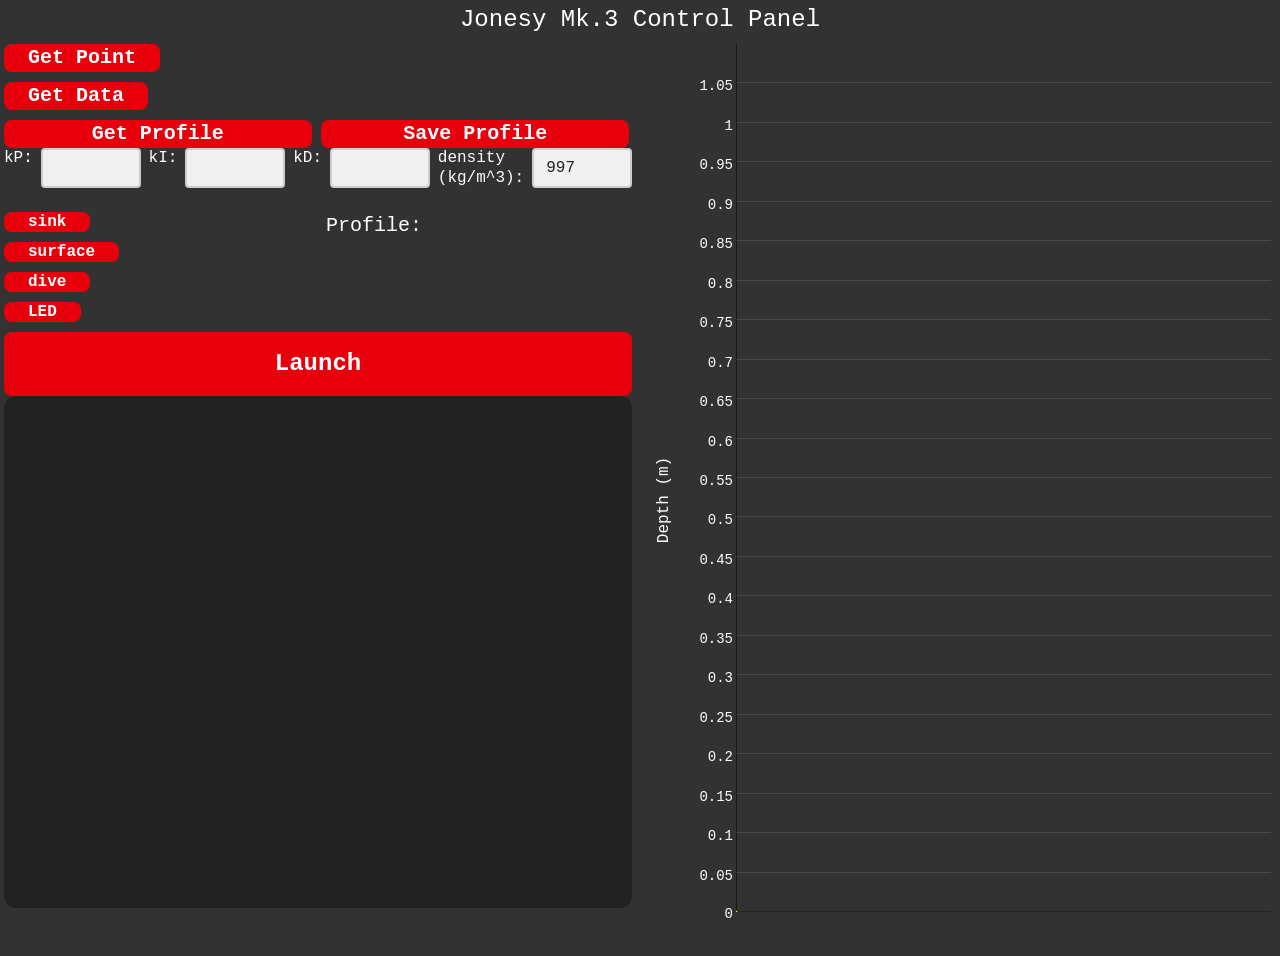
<file: jo/website/index.htm>
<!DOCTYPE html>
<html lang="en">

<head>
  <meta charset="UTF-8" />
  <meta name="viewport" content="width=device-width, initial-scale=1.0" />
  <title>Jonesy Mk.2 Control Panel</title>
  <link href="output.css" rel="stylesheet" />
  <script src="dygraph.js"></script>
  <script src="jquery.js"></script>
  <script>
    function addToProfile(name) {
      const li = document.createElement("li");
      switch (name) {
        case "dive": {
          li.textContent = name + ": 0.0, 0.0, 00.00, 00.00, 0.0";
          li.title = "setpoint(meters), margin(meters), timer(seconds), failsafe(seconds), sensorOffset(meters)";
          break;
        }
        case "led": {
          li.textContent = name + ": 25, 25, 25";
          li.title = "RGB";
          break;
        }
        default: {
          li.textContent = name;
          break;
        }
      }

      li.contentEditable = "true";
      li.addEventListener("dblclick", () => {
        li.remove();
      });
      document.getElementById("profile").appendChild(li);
    }

    function getProfile() {
      document.getElementById("profileFileInput").click();
    }

    function readFile(input) {
      const file = input.files[0];
      if (!file) {
        return;
      }

      const reader = new FileReader();
      reader.onload = function (event) {
        try {
          const profile = JSON.parse(event.target.result);

          document.getElementById("kP").value = profile.kP;
          document.getElementById("kD").value = profile.kD;
          document.getElementById("kI").value = profile.kI;
          document.getElementById("density").value = profile.density;

          profile.profile.forEach(element => {
            addToProfile(element);
          });
        }
        catch (err) {
          console.error("Invalid JSON file", err);
        }
      }

      reader.readAsText(file);
    }

    function createJSONProfile() {
      profile = {};
      profile.kP = document.getElementById("kP").value;
      profile.kI = document.getElementById("kI").value;
      profile.kD = document.getElementById("kD").value;
      profile.density = document.getElementById("density").value;

      profile.profile = Array.from(document.querySelectorAll("#profile li")).map(li => li.textContent.trim());

      return JSON.stringify(profile);
    }

    function saveProfile() {

      const jsonProfile = createJSONProfile();

      const blob = new Blob([jsonProfile], { type: "application/json" });

      const url = URL.createObjectURL(blob);
      const tmpLink = document.createElement("a");

      tmpLink.href = url;
      tmpLink.download = "profile.json";
      tmpLink.click();

      URL.revokeObjectURL(url);
    }

    function sendProfile() {
      if (document.getElementById("profile").querySelectorAll("li").length == 0) {
        document.getElementById("logs").textContent += "Cannot send empty profile\n";
        return false;
      }

      $.ajax({
        url: "/profile",
        type: "POST",
        data: createJSONProfile(),
        contentType: "application/json"
      })
      return true;
    }

    function launch() {
      console.log("launching!");
      sendProfile();
    }

    function parseData(dot) {
      return dot
        .split("\n")
        .map(line => line.trim())
        .filter(line => line.length > 0) // skip blank lines
        .filter(line => !line.startsWith("#"))    // ignore comment lines
        .map(line => {
          const parts = line.split(",").map(v => v.trim());
          if (parts.length !== 3) return null; // skip malformed lines

          const depth = parseFloat(parts[2]);
          if (isNaN(depth)) return null;

          const ts = Number(parts[1]);
          if(isNaN(ts)) return null;

          return [ts, depth];
        })
        .filter(row => row !== null);
    }

    function drawTimes(canvas, startTime, endTime, x1, x2, topY, height, offset) {
      // Draw the time labels
      canvas.fillStyle = "#ffffff";
      canvas.font = "11px monospace";
      canvas.textBaseline = "bottom";

      function formatTime(ms) {
        const totalSeconds = Math.floor(ms / 1000);
        const minutes = Math.floor(totalSeconds / 60);
        const seconds = totalSeconds % 60;
        return `${String(minutes).padStart(2, '0')}:${String(seconds).padStart(2, '0')}`;
      }

      const startTimeText = formatTime(startTime);
      const endTimeText = formatTime(endTime);

      if (!offset) {
        height = 20;
      }
      canvas.textAlign = "left";
      canvas.fillText(startTimeText, x1 - 40, topY + height - 5);

      canvas.textAlign = "right";
      canvas.fillText(endTimeText, x2 - 2, topY + height - 5);
    }


    let g;
    $(document).ready(function () {

      g = new Dygraph(
        document.getElementById("chart"),
        [[new Date(), 0]],
        {
          labels: ["Time", "Depth"],
          drawPoints: true,
          //Line color
          color: ["#fdd628"],
          series: {
            Depth: { axis: "y" }
          },
          axes: {
            x: {
              valueFormatter: function (ms) {
                const d = new Date(ms);
                return d.toISOString().substr(11, 8);
              },
              axisLabelFormatter: function (ms) {
                const d = new Date(ms);
                return d.toISOString().substr(11, 8);
              }
            },
            y: { label: "Depth",}
          },
          underlayCallback: function(canvas, area, g) {
            const numRows = g.numRows();
            if (numRows < 2) return;

            const bands = [
              { low: 0.07, high: 0.73, color: "rgba(233,25,73,0.35)" },
              { low: 2.17, high: 2.83, color: "rgba(0,108,249,0.35)" }
            ];

            bands.forEach(band => {
              let runStart = null;

              for (let i = 0; i < numRows; i++) {
                const depth = g.getValue(i, 1);
                const inBand = depth >= band.low && depth <= band.high;

                if (inBand) {
                  if (runStart === null) {
                    runStart = i;        // mark start of run
                  }
                } else {
                  if (runStart !== null) {
                    // run ends at i - 1
                    const startTime = g.getValue(runStart, 0);
                    const endTime   = g.getValue(i - 1, 0);

                    const durationMs = endTime - startTime;
                    if (durationMs >= 30000) {
                      const x1 = g.toDomXCoord(startTime);
                      const x2 = g.toDomXCoord(endTime);

                      const y1 = g.toDomYCoord(band.low);
                      const y2 = g.toDomYCoord(band.high);

                      const topY  = Math.min(y1, y2);
                      const height = Math.abs(y2 - y1);

                      canvas.fillStyle = band.color;
                      canvas.fillRect(x1, topY, x2 - x1, height);
                      
                      var offset = false;
                      if (band.low == 2.17) {
                        offset = true;
                      }

                      drawTimes(canvas, startTime, endTime, x1, x2, topY, height, offset);
                    }

                    // IMPORTANT: clear runStart so we don't reuse it
                    runStart = null;
                  }
                }
              }

              // If the band continues to the last point, close the run at numRows - 1
              if (runStart !== null) {
                const startTime = g.getValue(runStart, 0);
                const endTime   = g.getValue(numRows - 1, 0);

                const durationMs = endTime - startTime;
                if (durationMs >= 30000) {
                  const x1 = g.toDomXCoord(startTime);
                  const x2 = g.toDomXCoord(endTime);

                  const y1 = g.toDomYCoord(band.low);
                  const y2 = g.toDomYCoord(band.high);

                  const topY  = Math.min(y1, y2);
                  const height = Math.abs(y2 - y1);

                  canvas.fillStyle = band.color;
                  canvas.fillRect(x1, topY, x2 - x1, height);

                  drawTimes(canvas, startTime, endTime, x1, x2, topY, height);
                }
              }
            });
          }
        }
      );
    });  


    function getData() {
      $.get("/data", function (dot) {
        document.getElementById("logs").textContent = dot;
        const rows = parseData(dot);
        
        const graphMargin = 0.5;
        const depths = rows.map(r => r[1]);          // extract depth column
        const minD = Math.min(...depths)-graphMargin;            // shallowest
        const maxD = Math.max(...depths)+graphMargin;            // deepest

        g.updateOptions({
          axes: {
            y: {
              label: "Depth",
              independentTicks: true,
              valueRange: [maxD, minD]               // flip axis
            }
          },
          file: rows
        });

        console.log("PARSED ROWS:", rows);

        g.updateOptions({ file: rows });

      });
    }

    function getPoint() {
      $.get("/point", function (dot) {

        document.getElementById("logs").textContent += dot + "\n";
        logs.scrollTop = logs.scrollHeight;

        const rows = parseData(dot);
        if (rows.length > 0) {
          const point = rows[0];
          console.log("Single point:", point);
        } else {
          console.log("No valid point received");
        }
      });
    }


  </script>
</head>

<body class="bg-[#323232] text-white font-mono p-1">
  <h1 class="mt-0 text-2xl text-center mb-2">Jonesy Mk.3 Control Panel</h1>
  <div class="grid grid-cols-2 grid-rows-1 gap-4">
    <div>
      <button onclick="getPoint()"
        class="text-xl font-bold rounded-lg px-6 bg-red-600 text-white active:bg-red-700 block-btn">Get Point</button>
      <button onclick="getData()"
        class="text-xl font-bold rounded-lg px-6 bg-red-600 text-white active:bg-red-700 block-btn">Get Data</button>

      <button onclick="getProfile()"
        class="text-xl font-bold rounded-lg px-6 bg-red-600 text-white active:bg-red-700 w-half">Get Profile</button>
      <input onchange="readFile(this)" type="file" id="profileFileInput" accept=".json" style="display:none;">

      <button onclick="saveProfile()"
        class="text-xl font-bold rounded-lg px-6 bg-red-600 text-white active:bg-red-700 w-half">Save Profile</button>

      <div class="input-row">
        <label class="text-m " for="kP">kP: </label>
        <input type="number" class="form-input text-m" id="kP" step="0.01">

        <label class="text-m" for="kI">kI: </label>
        <input type="number" class="form-input text-m" id="kI" step="0.01">

        <label class="text-m" for="kD">kD: </label>
        <input type="number" class="form-input text-m" id="kD" step="0.01">

        <label class="text-m" for="density">density<br>(kg/m^3): </label>
        <input type="number" class="form-input text-m" id="density" step="0.01" value="997">
      </div>

      <br>

      <div class="grid grid-cols-2 grid-rows-1 gap-4">
        <div>
          <button onclick="addToProfile('sink')"
            class="text-m font-bold rounded-lg px-6 bg-red-600 text-white active:bg-red-700 block-btn">sink</button>
          <button onclick="addToProfile('surface')"
            class="text-m font-bold rounded-lg px-6 bg-red-600 text-white active:bg-red-700 block-btn">surface</button>
          <button onclick="addToProfile('dive')"
            class="text-m font-bold rounded-lg px-6 bg-red-600 text-white active:bg-red-700 block-btn">dive</button>
          <button onclick="addToProfile('led')"
            class="text-m font-bold rounded-lg px-6 bg-red-600 text-white active:bg-red-700 block-btn">LED</button>
        </div>

        <div>
          <label class="text-center text-xl">Profile:</label>
          <ul id="profile" class="text-m">
            <!-- profile components will be dynamicaly added here-->
          </ul>
        </div>

      </div>


      <button onclick="launch()"
        class="text-2xl font-bold rounded-lg px-6 py-4 bg-red-600 text-white w-full active:bg-red-700">
        Launch
      </button>

      <!-- give this div the scroll ID -->
      <div id="logsContainer" class="console bg-[#222] h-[512px] rounded-xl overflow-auto">
        <pre id="logs"
          class="text-left font-mono text-xs font-normal ml-2 mt-1 whitespace-pre-line leading-tight break-words"></pre>
      </div>
    </div>

    <div class="w-full h-full">
      <div class="flex w-full h-full justify-start">
        <div class="flex items-center justify-center w-8">
          <p class="-rotate-90 transform origin-center whitespace-nowrap">
            Depth (m)
          </p>
        </div>
        <div id="chart" class="w-full h-[400px]"></div>
      </div>
      <p class="text-center">Time (s)</p>
    </div>
  </div>
</body>

</html>
</file>
<file: jo/website/output.css>
/*! tailwindcss v4.1.8 | MIT License | https://tailwindcss.com */
@layer properties{
    @supports (((-webkit-hyphens:none)) and (not (margin-trim:inline))) or ((-moz-orient:inline) and (not (color:rgb(from red r g b)))) {
        *,:before,:after,::backdrop {
            --tw-rotate-x:initial;
            --tw-rotate-y:initial;
            --tw-rotate-z:initial;
            --tw-skew-x:initial;
            --tw-skew-y:initial;
            --tw-border-style:solid;
            --tw-leading:initial;
            --tw-font-weight:initial;
            --tw-blur:initial;
            --tw-brightness:initial;
            --tw-contrast:initial;
            --tw-grayscale:initial;
            --tw-hue-rotate:initial;
            --tw-invert:initial;
            --tw-opacity:initial;
            --tw-saturate:initial;
            --tw-sepia:initial;
            --tw-drop-shadow:initial;
            --tw-drop-shadow-color:initial;
            --tw-drop-shadow-alpha:100%;
            --tw-drop-shadow-size:initial
        }
    }
}

@layer theme {
    :root,:host {
        --font-sans:ui-sans-serif,system-ui,sans-serif,"Apple Color Emoji","Segoe UI Emoji","Segoe UI Symbol","Noto Color Emoji";
        --font-mono:ui-monospace,SFMono-Regular,Menlo,Monaco,Consolas,"Liberation Mono","Courier New",monospace;
        --color-red-600:oklch(57.7% .245 27.325);
        --color-red-700:oklch(50.5% .213 27.518);
        --color-white:#fff;
        --spacing:.25rem;

        --text-xs:.75rem;
        --text-xs--line-height:calc(1/.75);

        --text-m:1.0rem;
        --text-m--line-height:calc(1.25/1);

        --text-xl:1.25rem;
        --text-xl--line-height:calc(1.75/1.25);

        --text-2xl:1.5rem;
        --text-2xl--line-height:calc(2/1.5);

        --font-weight-normal:400;
        --font-weight-bold:700;
        --leading-tight:1.25;
        --radius-lg:.5rem;
        --radius-xl:.75rem;
        --default-font-family:var(--font-sans);
        --default-mono-font-family:var(--font-mono)
    }
}

@layer base {
    *,:after,:before,::backdrop {
        box-sizing:border-box;
        border:0 solid;margin:0;
        padding:0
    }::file-selector-button{
        box-sizing:border-box;
        border:0 solid;
        margin:0;
        padding:0
    }
    html,:host{
        -webkit-text-size-adjust:100%;
        tab-size:4;
        line-height:1.5;
        font-family:var(--default-font-family,ui-sans-serif,system-ui,sans-serif,"Apple Color Emoji","Segoe UI Emoji","Segoe UI Symbol","Noto Color Emoji");
        font-feature-settings:var(--default-font-feature-settings,normal);
        font-variation-settings:var(--default-font-variation-settings,normal);
        -webkit-tap-highlight-color:transparent
    }
    hr{
        height:0;
        color:inherit;border-top-width:1px
    }
    abbr:where([title]){
        -webkit-text-decoration:underline dotted;
        text-decoration:underline dotted
    }
    h1,h2,h3,h4,h5,h6{
        font-size:inherit;
        font-weight:inherit
    }
    a{
        color:inherit;
        -webkit-text-decoration:inherit;
        -webkit-text-decoration:inherit;
        -webkit-text-decoration:inherit;
        text-decoration:inherit
    }
    b,strong{
        font-weight:bolder
    }
    code,kbd,samp,pre
    {
        font-family:var(--default-mono-font-family,ui-monospace,SFMono-Regular,Menlo,Monaco,Consolas,"Liberation Mono","Courier New",monospace);
        font-feature-settings:var(--default-mono-font-feature-settings,normal);
        font-variation-settings:var(--default-mono-font-variation-settings,normal);
        font-size:1em
    }
    small{
        font-size:80%
    }
    sub,sup{
        vertical-align:baseline;
        font-size:75%;
        line-height:0;
        position:relative
    }
    sub{
        bottom:-.25em
    }
    sup{
        top:-.5em
    }
    table{
        text-indent:0;
        border-color:inherit;
        border-collapse:collapse
    }
    :-moz-focusring{
        outline:auto
    }
    progress{
        vertical-align:baseline
    }
    summary{
        display:list-item
    }
    ol,ul,menu{
        list-style:none
    }
    img,svg,video,canvas,audio,iframe,embed,object{
        display:block
    }
    img,video{
        max-width:100%;
        height:auto
    }
    button,input,select,optgroup,textarea{
        font:inherit;
        font-feature-settings:inherit;
        font-variation-settings:inherit;
        letter-spacing:inherit;
        color:inherit;
        opacity:1;
        background-color:#0000;
        border-radius:0
    }
    ::file-selector-button{
        font:inherit;
        font-feature-settings:inherit;
        font-variation-settings:inherit;
        letter-spacing:inherit;
        color:inherit;
        opacity:1;
        background-color:#0000;
        border-radius:0
    }
    :where(select:is([multiple],[size]))
    optgroup{
        font-weight:bolder
    }
    :where(select:is([multiple],[size]))
     optgroup option{
        padding-inline-start:20px
    }
    ::file-selector-button{
        margin-inline-end:4px
    }
    ::placeholder{
        opacity:1
    }

    @supports (not ((-webkit-appearance:-apple-pay-button))) or (contain-intrinsic-size:1px){
        ::placeholder{
            color:currentColor
        }
    }

    @supports (color:color-mix(in lab, red, red)){
        ::placeholder{
            color:color-mix(in oklab,currentcolor 50%,transparent)
        }
    }

    textarea{
        resize:vertical
    }
    ::-webkit-search-decoration{
        -webkit-appearance:none
    }
    ::-webkit-date-and-time-value{
        min-height:1lh;text-align:inherit
    }
    ::-webkit-datetime-edit{
        display:inline-flex
    }
    ::-webkit-datetime-edit-fields-wrapper{
        padding:0
    }
    ::-webkit-datetime-edit{
        padding-block:0
    }
    ::-webkit-datetime-edit-year-field
    {
        padding-block:0
    }
    ::-webkit-datetime-edit-month-field{
        padding-block:0
    }
    ::-webkit-datetime-edit-day-field{
        padding-block:0
    }
    ::-webkit-datetime-edit-hour-field{
        padding-block:0
    }
    ::-webkit-datetime-edit-minute-field{
        padding-block:0
    }
    ::-webkit-datetime-edit-second-field{
        padding-block:0
    }
    ::-webkit-datetime-edit-millisecond-field{
        padding-block:0
    }
    ::-webkit-datetime-edit-meridiem-field{
        padding-block:0
    }
    :-moz-ui-invalid{
        box-shadow:none
    }
    button,input:where([type=button],[type=reset],[type=submit]){
        appearance:button
    }
    ::file-selector-button{
        appearance:button
    }
    ::-webkit-inner-spin-button{
        height:auto
    }
    ::-webkit-outer-spin-button{
        height:auto
    }
    [hidden]:where(:not([hidden=until-found])){
        display:none!important
    }
}

@layer components {
    .form-input { 
        background-color: #f0f0f0;
        color: #222;
        border: 2px solid #ccc;
        border-radius: 4px;
        padding: 0.5rem 0.75rem;
        font-size: 1rem;
        
    } 
    .form-input:focus { 
        outline: none; 
        border-color: var(--color-red-700); 
        
    }
    .input-row {
        display: flex;
        gap: 0.5rem;
    }
    .input-row input {
        flex: 1;
        min-width: 0;
    }

    .block-btn {
        display: block;
        margin-bottom: 10px;
    }
}

@layer utilities{
    .visible{
        visibility:visible
    }
    .absolute{
        position:absolute
    }
    .fixed{
        position:fixed
    }
    .relative{
        position:relative
    }
    .static{
        position:static
    }
    .container{
        width:100%
    }

    @media (min-width:40rem){
        .container{max-width:40rem}
    }
    @media (min-width:48rem){
        .container{max-width:48rem}
    }
    @media (min-width:64rem){
        .container{max-width:64rem}
    }
    @media (min-width:80rem){
        .container{max-width:80rem}
    }
    @media (min-width:96rem){
        .container{max-width:96rem}
    }
    .mt-0{
        margin-top:calc(var(--spacing)*0)
    }
    .mt-1{
        margin-top:calc(var(--spacing)*1)
    }
    .mb-2{
        margin-bottom:calc(var(--spacing)*2)
    }
    .ml-2{
        margin-left:calc(var(--spacing)*2)
    }
    .block{
        display:block
    }
    .flex{
        display:flex
    }
    .grid{
        display:grid
    }
    .hidden{
        display:none
    }
    .inline{
        display:inline
    }
    .inline-block{
        display:inline-block
    }
    .table{
        display:table
    }
    .h-\[512px\]{
        height:512px
    }
    .h-full{
        height:100%
    }
    .w-8{
        width:calc(var(--spacing)*8)
    }
    .w-full{
        width:100%
    }
    .w-half {
        width: 49%
    }
    .origin-center{
        transform-origin:50%
    }.-rotate-90{
        rotate:-90deg
    }
    .transform{
        transform:var(--tw-rotate-x,)var(--tw-rotate-y,)var(--tw-rotate-z,)var(--tw-skew-x,)var(--tw-skew-y,)
    }
    .cursor-pointer{
        cursor:pointer
    }
    .resize{
        resize:both
    }
    .grid-cols-2{
        grid-template-columns:repeat(2,minmax(0,1fr))
    }
    .grid-rows-1{
        grid-template-rows:repeat(1,minmax(0,1fr))
    }
    .items-center{
        align-items:center
    }
    .justify-center{
        justify-content:center
    }
    .justify-start{
        justify-content:flex-start
    }
    .gap-4{
        gap:calc(var(--spacing)*4)
    }
    .overflow-auto{
        overflow:auto
    }
    .rounded-lg{
        border-radius:var(--radius-lg)
    }
    .rounded-xl{
        border-radius:var(--radius-xl)
    }
    .border{
        border-style:var(--tw-border-style);border-width:1px
    }
    .border-none{
        --tw-border-style:none;border-style:none
    }
    .bg-\[\#222\]{
        background-color:#222
    }
    .bg-\[\#323232\]{
        background-color:#323232
    }
    .bg-red-600{
        background-color:var(--color-red-600)
    }
    .p-1{
        padding:calc(var(--spacing)*1)
    }
    .p-10{
        padding:calc(var(--spacing)*10)
    }
    .p-20{
        padding:calc(var(--spacing)*20)
    }
    .p-30{
        padding:calc(var(--spacing)*30)
    }
    .p-40{
        padding:calc(var(--spacing)*40)
    }
    .p-50{
        padding:calc(var(--spacing)*50)
    }
    .p-60{
        padding:calc(var(--spacing)*60)
    }
    .p-70{
        padding:calc(var(--spacing)*70)
    }
    .p-80{
        padding:calc(var(--spacing)*80)
    }
    .px-6{
        padding-inline:calc(var(--spacing)*6)
    }
    .py-4{
        padding-block:calc(var(--spacing)*4)
    }
    .pt-2{
        padding-top:calc(var(--spacing)*2)
    }
    .text-center{
        text-align:center
    }
    .text-left{
        text-align:left
    }
    .font-mono{
        font-family:var(--font-mono)
    }
    .text-2xl{
        font-size:var(--text-2xl);
        line-height:var(--tw-leading,var(--text-2xl--line-height))
    }
    .text-xl{
        font-size:var(--text-xl);
        line-height:var(--tw-leading,var(--text-xl--line-height))
    }
    .text-m {
        font-size:var(--text-m);
        line-height: var(--tw-leading, var(--text-m--line-height));
    }
    .text-xs{
        font-size:var(--text-xs);
        line-height:var(--tw-leading,var(--text-xs--line-height))
    }
    .leading-tight{
        --tw-leading:var(--leading-tight);
        line-height:var(--leading-tight)
    }
    .font-bold{
        --tw-font-weight:var(--font-weight-bold);
        font-weight:var(--font-weight-bold)
    }
    .font-normal{
        --tw-font-weight:var(--font-weight-normal);
        font-weight:var(--font-weight-normal)
    }
    .whitespace-nowrap{
        white-space:nowrap
    }
    .whitespace-pre-line{
        white-space:pre-line
    }
    .text-white{
        color:var(--color-white)
    }
    .blur{
        --tw-blur:blur(8px);
        filter:
        var(--tw-blur,)
        var(--tw-brightness,)
        var(--tw-contrast,)
        var(--tw-grayscale,)
        var(--tw-hue-rotate,)
        var(--tw-invert,)
        var(--tw-saturate,)
        var(--tw-sepia,)
        var(--tw-drop-shadow,)
    }
    .filter{
        filter:
        var(--tw-blur,)
        var(--tw-brightness,)
        var(--tw-contrast,)
        var(--tw-grayscale,)
        var(--tw-hue-rotate,)
        var(--tw-invert,)
        var(--tw-saturate,)
        var(--tw-sepia,)
        var(--tw-drop-shadow,)
    }
    .active\:bg-red-700:active{
        background-color:
        var(--color-red-700)
    }
}
@property --tw-rotate-x{syntax:"*";inherits:false}
@property --tw-rotate-y{syntax:"*";inherits:false}
@property --tw-rotate-z{syntax:"*";inherits:false}
@property --tw-skew-x{syntax:"*";inherits:false}
@property --tw-skew-y{syntax:"*";inherits:false}
@property --tw-border-style{syntax:"*";inherits:false;initial-value:solid}
@property --tw-leading{syntax:"*";inherits:false}
@property --tw-font-weight{syntax:"*";inherits:false}
@property --tw-blur{syntax:"*";inherits:false}
@property --tw-brightness{syntax:"*";inherits:false}
@property --tw-contrast{syntax:"*";inherits:false}
@property --tw-grayscale{syntax:"*";inherits:false}
@property --tw-hue-rotate{syntax:"*";inherits:false}
@property --tw-invert{syntax:"*";inherits:false}
@property --tw-opacity{syntax:"*";inherits:false}
@property --tw-saturate{syntax:"*";inherits:false}
@property --tw-sepia{syntax:"*";inherits:false}
@property --tw-drop-shadow{syntax:"*";inherits:false}
@property --tw-drop-shadow-color{syntax:"*";inherits:false}
@property --tw-drop-shadow-alpha{syntax:"<percentage>";inherits:false;initial-value:100%}
@property --tw-drop-shadow-size{syntax:"*";inherits:false}
</file>
